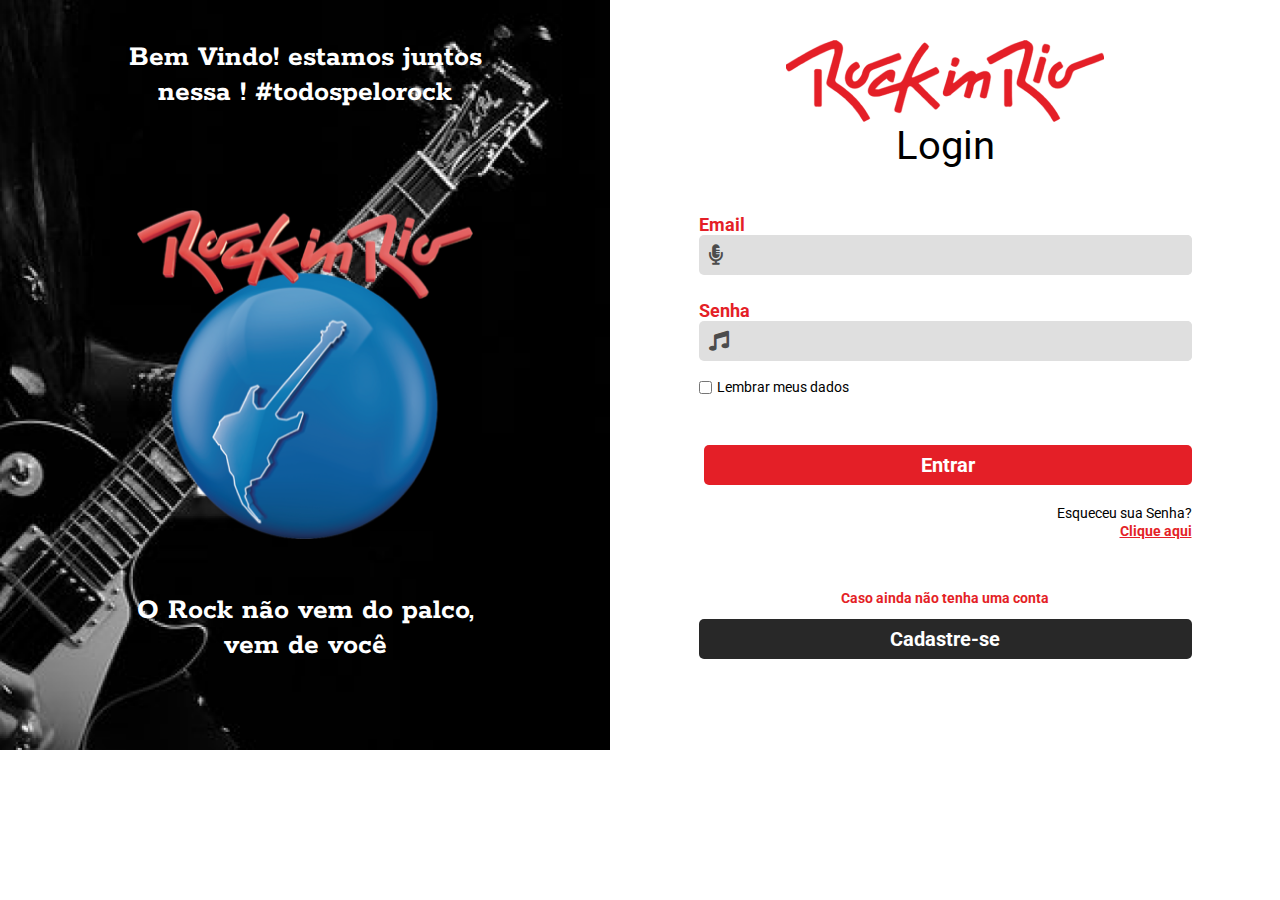
<file: index.html>
<!DOCTYPE html>
<html lang="en">
<head>
    <meta charset="UTF-8">
    <meta http-equiv="X-UA-Compatible" content="IE=edge">
    <meta name="viewport" content="width=device-width, initial-scale=1.0">

    <link href="https://unpkg.com/aos@2.3.1/dist/aos.css" rel="stylesheet">

    <!-- cdn icons -->
    <link rel="stylesheet" href="https://cdnjs.cloudflare.com/ajax/libs/font-awesome/5.15.4/css/all.min.css" integrity="sha512-1ycn6IcaQQ40/MKBW2W4Rhis/DbILU74C1vSrLJxCq57o941Ym01SwNsOMqvEBFlcgUa6xLiPY/NS5R+E6ztJQ==" crossorigin="anonymous" referrerpolicy="no-referrer" />
    
    <link rel="stylesheet" href="css/main.css">
    <title>Rock in Rio</title>
</head>
<body>

    <section class="login container">
        <div class="cardLogin">
            <div class="login-txt1">
                <h3>Bem Vindo! estamos juntos <br> nessa ! #todospelorock</h3>
            </div>

            <div class="logoCard" >
                <img src="img/logo_rio 1.png" alt="Logo Rock In Rio">
            </div>

            <div>
                <h3>O Rock não vem do palco, <br>vem de você</h3>
            </div>
        </div>


        <div class="login-form">
            <div class="titleLogin">
                <img src="img/logo_rockinrio 2.png" alt="" data-aos="zoom-in" data-aos-delay="250">
                <p>Login</p>
            </div>

            <form action="">
                <div class="inputLogin">
                    <label>Email</label><br>
                    <div class="groupInput">
                        <i class="fas fa-microphone-alt"></i>
                        <input type="text" id="login"  name="login" required>
                    </div>
                    
                </div>

                <div class="inputLogin">
                    <label>Senha</label><br>
                    <div class="groupInput">
                        <i class="fas fa-music"></i>
                        <input type="password" id="senha" name="senha" autocomplete="off" required>
                    </div>
                    <p id="msg"></p>
                </div>
               
                <div class="lembrar">
                    <input type="checkbox" name=""  id="" >
                    <p>Lembrar meus dados</p>
                </div>
                <p id="demo"></p>
                <a class="btn-entrar" onclick="verifica()">Entrar</a>
            </form>

            <p id="demo"></p>

            <div class="cadastro">
                <div class="esqueceu">
                    <p>Esqueceu sua Senha?</p>
                    <a href="#">Clique aqui</a>
                </div>
    
                <div class="grupBtnCadastrar">
                    <p>Caso ainda não tenha uma conta</p>
                    <a href="#">Cadastre-se</a>
                </div>
            </div>
            
            


        </div>


    </section>
    
    <script src="js/main.js"></script>
    <script src="https://unpkg.com/aos@2.3.1/dist/aos.js"></script>
    <script>
        AOS.init();
      </script>
</body>
</html>
</file>
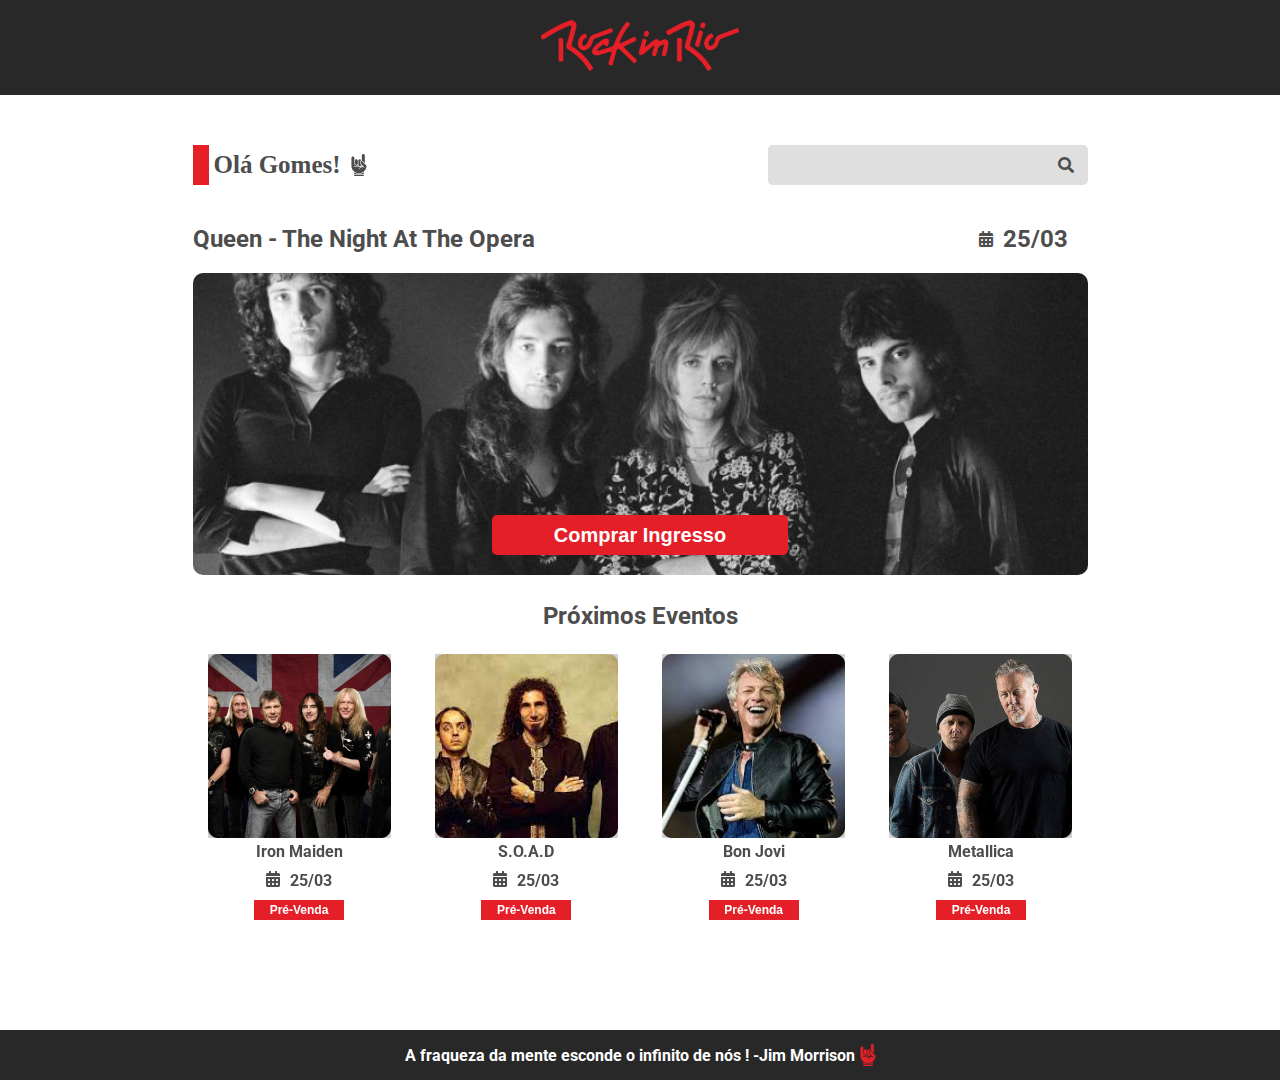
<file: pages/home.html>
<!DOCTYPE html>
<html lang="en">
<head>
    <meta charset="UTF-8">
    <meta http-equiv="X-UA-Compatible" content="IE=edge">
    <meta name="viewport" content="width=device-width, initial-scale=1.0">

    <!-- cdn aos -->
    <link href="https://unpkg.com/aos@2.3.1/dist/aos.css" rel="stylesheet">

    <!-- cdn icons -->
    <link rel="stylesheet" href="https://cdnjs.cloudflare.com/ajax/libs/font-awesome/5.15.4/css/all.min.css" integrity="sha512-1ycn6IcaQQ40/MKBW2W4Rhis/DbILU74C1vSrLJxCq57o941Ym01SwNsOMqvEBFlcgUa6xLiPY/NS5R+E6ztJQ==" crossorigin="anonymous" referrerpolicy="no-referrer" />
    
    <link rel="stylesheet" href="/css/main.css">

    <title>Home</title>
</head>
<body>
    <header class="headerHome">
        <nav class="containerHome">
            <img src="/img/logo_rockinrio 2.png" alt="" >
        </nav>
        
    </header>

    <section class="userInfo containerHome">
        <div class="userName">
            <div class="retangulo"></div>
           <p> Olá Gomes!</p>
           <img src="../img/iconmao1.svg" alt="">
        </div>

        <div class="busca">
           
            <input type="search" id="busca">
            <i class="fas fa-search"></i>
            
        </div>
    </section>

    

    <section class="showBanner containerHome">
        <div class="infoShowBanner">
            <h2>Queen - The Night At The Opera</h2>
            <div class="dateShow">
                <i class="fas fa-calendar-alt"></i>
                <h2>25/03</h2>
            </div>
        </div>
        <div class="banner" data-aos="zoom-out" data-aos-duration="1000">
            <button onclick="modalOpen()">Comprar Ingresso</button>
        </div>
        

    </section>


    <section class="eventos containerHome">
        <h2>Próximos Eventos</h2>
        <div class="cardsEventos" id="cardsEventos" data-aos="fade-up"
        data-aos-anchor-placement="center-bottom">
           
        </div>
    </section>

    <div id="modal" class="modal">
       
        <div class="modalContainer">
          
            <div class="modal-ImgEvento">
                <img src="/img/modalbg.png" alt="">
            </div>

            <div class="modalInfo">
                
                <div class="logo-modal">
                    <img src="/img/logo-modal.png" alt="">
                </div>

                <h2> Queen <br>The Night At The Opera</h2>

                <div class="">
                    <div class="infoTime">
                        <div class="flex">
                            <i class="fas fa-calendar-alt"></i>
                            <p>25/03</p>
                        </div>
                        <div class="flex">
                            <i class="far fa-clock"></i>
                            <p>22:30</p>
                        </div>
                        
                    </div>

                    <div class="modal-Cidade">
                        <i class="fas fa-map-marker-alt"></i>
                        Cidade do Rock -RJ
                    </div>
                </div>

                <div>
                    <div class="entrada">
                        <button class="meia">MEIA</button>
                        <button class="inteira">INTEIRA</button>
                    </div>

                    <div class="price">
                        <p>R$ 300,00 <small>und</small></p>
                        <div>
                            <button onclick="addQtd()">+</button>
                            <input type="number" id="count"  value="1">
                            <button onclick="removeQtd()" id="remove"   >-</button>
                        </div>
                    </div>

                    <div class="btn-carrinho">
                        <button class="add">
                            <i class="fas fa-shopping-cart"></i>
                            <p>Adiconar carrinho</p>
                        </button>

                        <button class="remove">
                            <i class="fas fa-shopping-cart"></i>
                            <p>Remover carrinho</p>
                        </button>
                    </div>

                    
                </div>
                <button class="finalizar" onclick="modal2Open()">Finalizar Compra</button>
            </div>
        </div>
    </div>



    <div id="modal2" class="modal2" >
        <div class="modal2-container">
            <div class="imgModal2">
                <img src="/img/logo-modal.png" alt="">
            </div>
            <div class="imgModal2">
                <img src="/img/checkmark 1.svg" alt="">
            </div>

            <p>Seu pedido foi aprovado <br>Nº 123456</p>

            <div class="txt-modal2">
                <img src="/img/raio.png" alt="">
                <p>É isso ai! Nos vemos na cidade do rock ! #yeahh</p>
                <img src="/img/raio.png" alt="">
            </div>
       
            <div class="imgModal2 mao-modal2">
                <img src="/img/mao-modal.svg" alt="">
            </div>

        </div>

    </div>




    <footer>
        <p>A fraqueza da mente esconde o infinito de nós  !   -Jim Morrison</p>
        <img src="../img/iconmao2.svg" alt="">
    </footer>

    <script src="/js/home.js"></script>
    <script src="https://unpkg.com/aos@2.3.1/dist/aos.js"></script>
    <script>
        AOS.init();
    </script>
</body>
</html>
</file>
<file: css/main.css>
@import url('https://fonts.googleapis.com/css2?family=Roboto:wght@100;400;700&family=Rokkitt:wght@100;400;700&display=swap');

/*

font-family: 'Roboto', sans-serif;
font-family: 'Rokkitt', serif;
*/

:root{
    --dark-grey:#4C4C4C;
    --grey:#DFDFDF;
    --red:#E41F27;
    --black:#282828;

}


*{
    padding: 0;
    margin: 0;
    box-sizing: border-box;
}


.container{
    max-width: 1440px;
    height: 750px;
    margin: 0 auto;
}

.flex{
    display: flex;
    align-items: center;
}





.cardLogin{
    flex: 1;
    background-image: url(/img/bglogin.png);
    background-size: cover;

    
    display: flex;
    flex-direction: column;
    align-items: center;
    align-content: space-between;


}

.cardLogin h3{
    
    font-size: 30px;
    text-align: center;
    font-family: 'Rokkitt', serif;
    color: #ffff;
    padding: 20px;
    
}


.login-txt1{
    margin-bottom: 30px;
    margin-top: 20px;
   
    
}



.logoCard img{
        max-width: 336px;
        height: 329px;
        margin: 50px 0px 30px;
}


.login{
    display: flex;
    
}

.login-form{
    flex: 1;
    font-family: 'Roboto', sans-serif;
    padding: 0px 30px;

}

.titleLogin{
    display: flex;
    flex-direction: column;
    align-items: center;
    padding-top: 40px;

}

.titleLogin img{
    max-width: 318px;
    height: 82px;
}

.titleLogin p{
    font-size: 40px;
    

}

.login-form form{
    margin: 20px auto;
    max-width: 493px;
   
    
    display: flex;
    flex-direction: column;
    
}

label{
    color: var(--red);
    font-weight: bold;
    font-size: 18px;
   
}

.inputLogin{
    width: 100%;
    margin-top: 25px;
    
}

.inputLogin input{
    border: none;
    width: 100%;
    background-color: var(--grey);
    border-radius: 5px;
    font-size: 20px;
    outline: 0;
    padding: 0px 10px;
   
    
}





.inputLogin i{
    margin: 10px;
    font-size: 20px;
    color: var(--dark-grey);

}

.groupInput{
    
    height: 40px;
    background: var(--grey);
    display: flex;
    border-radius: 5px;
    
    
}

.lembrar{
    margin-top: 15px;
    position: initial;
    display: flex;
    align-items: center;
}
.lembrar p{

    margin-left: 5px;
    font-size: 14px;
}

.btn-entrar{
    margin-top: 50px;
    color: #ffff;
    font-size: 20px;
    font-weight: bold;
    background-color: var(--red);
    border: none;
    cursor: pointer;
    height: 40px;
    transition: 0.9s;
    border-radius: 5px;
    display: flex;
    align-items: center;
    justify-content: center;
    
}
.btn-entrar:hover{
    opacity: 0.8;
    
   
}

.cadastro{
    
    max-width: 493px;
    margin: 0 auto;
}

.esqueceu{
    text-align: right;
    
}

.esqueceu p , a{
    margin-left: 5px;
    font-size: 14px;
}

.esqueceu  a{
    color: var(--red);
    font-weight: bold;
}

.grupBtnCadastrar{
    margin-top: 50px;
}

.grupBtnCadastrar p{
    font-size: 14px;
    font-weight: bold;
    color: var(--red);
    text-align: center;
}

.grupBtnCadastrar a{
    margin: 0 auto;
    width: 100%;
    height: 40px;
    color: #ffff;
    font-size: 20px;
    font-weight: bold;
    background: var(--black);
    margin-top: 13px;
    border-radius: 5px;
    transition: 0.9s;
    display: flex;
    align-items: center;
    justify-content: center;
    text-decoration: none;

}

.grupBtnCadastrar a:hover{
    opacity: 0.8;
    
   
}

#msg{
    margin-top: 3px;
    color: red;
}


@media screen and (max-width:991px) {
    .cardLogin{
        display: none;
    }
    
}




/*---------------HOME--------------------*/
.containerHome{
    max-width: 955px;
    padding: 0px 30px;
    margin: 0 auto;
    
}

.headerHome{
    background-color: var(--black);
    display: flex;
    justify-content: center;
    
}

.headerHome nav{
    padding: 20px 0px;
}

.headerHome nav img{
    max-width: 198px;
    height: 51px;
    
   
}


.userInfo{
    margin-top: 50px;
    
    display: flex;
    
    justify-content: space-between;
     
}



.retangulo{
    width: 16px;
    height: 40px;
    background: var(--red);
    margin-right: 5px;
}

.userName{
    
    display: flex;
    align-items: center;
    
}

.userName p{
    margin-right: 10px;
    color: #4D4D4D;
    font-weight: bold;
    font-size: 25px;
}

.userName i{
   
    font-size: 20px;
}

.busca{
    max-width: 455px;
    display: flex;
    align-items: center;
    background-color: var(--grey);
    border-radius: 5px;
}

.busca input{
   
    max-width: 300px;
    background-color: var(--grey);
    font-size: 20px;
    outline: 0;
    height: 40px;
    padding: 10px;
    border: none;
    border-top-left-radius: 5px;
    border-bottom-left-radius: 5px;

}

.busca input:focus{
    box-shadow: 0 0 0 0;
    border: 0 none;
    outline: 0;
}





.busca i{
    margin-left: 5px;
    width: 30px;
    color: #4D4D4D;
    
    
}

@media screen and (max-width:767px) {
    .userInfo{
        flex-direction: column;
        
       
         
    }
     .busca{
        margin: 20px auto ;
    } 

    
}

@media screen and (max-width:450px){
    .busca input{
        max-width: 200px;
    }
}



.showBanner {
    font-family: 'Roboto', sans-serif;
    color: #4D4D4D;
}

.infoShowBanner{
    display: flex;
    justify-content: center;
    justify-content: space-between;
    margin: 40px 0px 20px 0px;

}

.infoShowBanner h2{
    margin-right: 20px;
    color: #4D4D4D;
}

@media screen and (max-width:450px){
    .infoShowBanner h2{
       font-size: 18px;
    }
}

.dateShow{
    display: flex;
    align-items: center;
}

.dateShow i{
    margin-right: 10px;
    
}

.banner{
    margin-top: 20px;
    background-image: url(../img/banner.png);
    background-repeat: no-repeat;
    background-position: center;
    max-width: 955px;
    height: 302px;
    margin: 0 auto;
    border-radius: 10px;
    display: flex;
    align-items: flex-end;
padding: 0px 30px;
}

.banner button{
    margin: 0 auto;
    background-color: var(--red);
    color: #ffff;
    height: 40px;
    width: 296px;
    font-size: 20px;
    font-weight: bolder;
    margin-bottom: 20px;
    border-radius: 5px;
    border: none;
    cursor: pointer;
}

@media screen and (max-width:767px) {
    .banner button{
        max-width: 250px;
        font-size: 18px;
    }
         
   
    
}

.banner button:hover{
    background-color: var(--black);
   
}

.eventos{
    font-family: 'Roboto', sans-serif;
    margin-bottom: 60px;
}

.eventos h2{
    text-align: center;
    margin-top: 27px;
    color: #4D4D4D;
    
}

.cardsEventos{
    margin-top: 24px;
    display: flex;
    flex-wrap: wrap;
    justify-content: space-between;
}

@media screen and (max-width:500px) {
    .cardsEventos{
       
        justify-content: center;
    }
    
}

.cardEvento{
    width: 213px;
    display: flex;
    flex-direction: column;
    align-items: center;
    margin-bottom: 50px;
    
}




.cardEvento img{
    width: 183px;
    height: 184px;
    object-fit: none;
}

.dateEventos{
    display: flex;
    margin: 10px auto 10px auto;
    
}

.dateEventos i{
    margin-right: 10px;
    color: #4D4D4D;
}

.cardEvento{
    color: #4D4D4D;
    font-weight: bold;
}

.cardEvento button{
    background-color: var(--red);
    width: 90px;
    margin: 0 auto;
    color: #fff;
    font-weight: bold;
    font-size: 12px;
    height: 20px;
    border: none;
    cursor: pointer;
}

.cardEvento button:hover{
    background-color: var(--black);
}

footer{
    display: flex;
    justify-content: center;
    align-items: center;
    background-color: var(--black);
    color: #ffff;
    height: 50px;
    font-size: 16px;
    font-weight: bold;
    font-family: 'Roboto', sans-serif;
    text-align: center;
    padding: 0px 30px;


}

footer p{
    margin-right: 5px;
   
}




/*MODAL*/

.modal, .modal2{
  display: none;
  width: 100%;
  height: 100%;
  background-color: rgba(0, 0, 0, 0.521);
  font-family: 'Roboto', sans-serif;
  
  position: fixed; 
  z-index: 1; 
  padding-top: 100px; 
  left: 0;
  top: 0px;


      
}

.modalContainer{
    height:650px ;
    max-width: 704px;
    margin: 0 auto;
    display: flex;
    position: relative;
    top: -70px;
    
   
   
}



.modal-ImgEvento img{
    flex: 1;
    width: 336px;
    height:650px ;
   
    object-fit: cover;
    border-bottom-left-radius: 20px;
    border-top-left-radius: 20px;
}

@media screen and (max-width:770px) {
    .modal-ImgEvento{
        display: none;
    }
    
}



.modalInfo{
    flex: 1;
   
    background-color: #fff;
    display: flex;
    flex-direction: column;
    align-items: center;
    border-bottom-right-radius: 20px;
    border-top-right-radius: 20px;

}



.logo-modal{
    margin-top: 36px;
}

.modalContainer h2{
    max-width: 360px;
    text-align: center;
    margin-bottom: 60px;
}

.infoTime{
    display: flex;
    justify-content: space-between;
}

.infoTime i, .modal-Cidade i{
    color: var(--red);
    margin-right: 5px;
}

.modal-Cidade {
    margin-top: 20px;
    margin-bottom: 50px;
}

.entrada{
    display: flex;
    justify-content: center;
}

.entrada button{
   width: 104px;
   height: 40px;
   font-size: 15px; 
   font-weight: bold;
   cursor: pointer;
}

.meia{
    border: 1px solid red;
    color: var(--red);
    background-color: #fff;
    margin-right: 56px;

}

.meia:hover{
    background-color:  rgba(250, 159, 159, 0.527);
    
}

.inteira{
    background-color: var(--red);
    color: #fff;
    border: none;
}

.inteira:hover{
    background-color: var(--black);
}

.price{
    margin-top: 32px;
    display: flex;
    align-items: center;
    margin-bottom: 30px;

}

.price p{
    font-size: 25px;
    font-weight: bold;
    color: #4C4C4C;
    margin-right: 38px ;
}

.price input{
    border-radius: 2px;
    width: 54px;
    height: 23px;
    font-size: 15px;
    text-align: center;
    font-weight: bold;
    color: #4C4C4C;
    
}

.price input[type=number]::-webkit-inner-spin-button { 
    -webkit-appearance: none;
    
}
.price input[type=number] { 
   -moz-appearance: textfield;
   appearance: textfield;

}





.price button{
    background-color: var(--red);
    width: 18px;
    height: 23px;
    border: none;
    border-radius: 2px;
    color: #fff;
}

.price button:hover{
   background-color: var(--black);
}

.btn-carrinho{
    display: flex;
    flex-direction: column;
}

.btn-carrinho button{
    display: flex;
    align-items: center;
    justify-content: center;
    max-width: 296px;
    font-size: 16px;
    font-weight: bold;
    border-radius: 5px;
    border: none;
    color: #fff;
    height: 40px;
    margin-bottom: 20px;
    cursor: pointer;
}

.btn-carrinho button:hover{
    opacity: 0.9;
}

.btn-carrinho i{
    margin-right: 5px;
}

.add{
    background-color: var(--red);
    cursor: pointer;

}


.remove{
    background-color: var(--black);
    cursor: pointer;
   
}



.finalizar{
   
    width: 100%;
    height: 55px;
    color: #fff;
    background-color: #00923A;
    border: none;
    font-size: 18px;
    font-weight: bold;
    cursor: pointer;
    margin-top: 30px;
    border-bottom-right-radius: 20px;
}

.finalizar:hover{
    background-color: rgb(0, 83, 0);
}




/* Modal dois*/



.modal2-container{
    max-width: 704px;
    height:650px ;
    margin: 0 auto;

    padding: 10px 30px;

    background: linear-gradient(180deg, #FFFFFF 0%, #D1D1D1 100%);
    border-radius: 20px;

    position: relative;
    bottom: 80px;
    
 
    
}

.imgModal2{
    display: flex;
    justify-content: center;
    margin-top: 50px;
}

.modal2-container p{
    text-align: center;
    color:  #4C4C4C;
    font-weight: bold;
    font-size: 25px;
   
    max-width: 356px;
    margin: 20px  auto;
}

.txt-modal2{
    display: flex;
    align-items: center;
    justify-content: center;
   
    max-width: 356px;
    margin: 0 auto;
}

.txt-modal2 img{
    width: 27px;
    height: 47px;
}

.mao-modal2{
   
    position: initial;
    padding: 35px 0px 0px ;
   
  
}

.mao-modal2 img{
    position: inherit;
}
</file>
